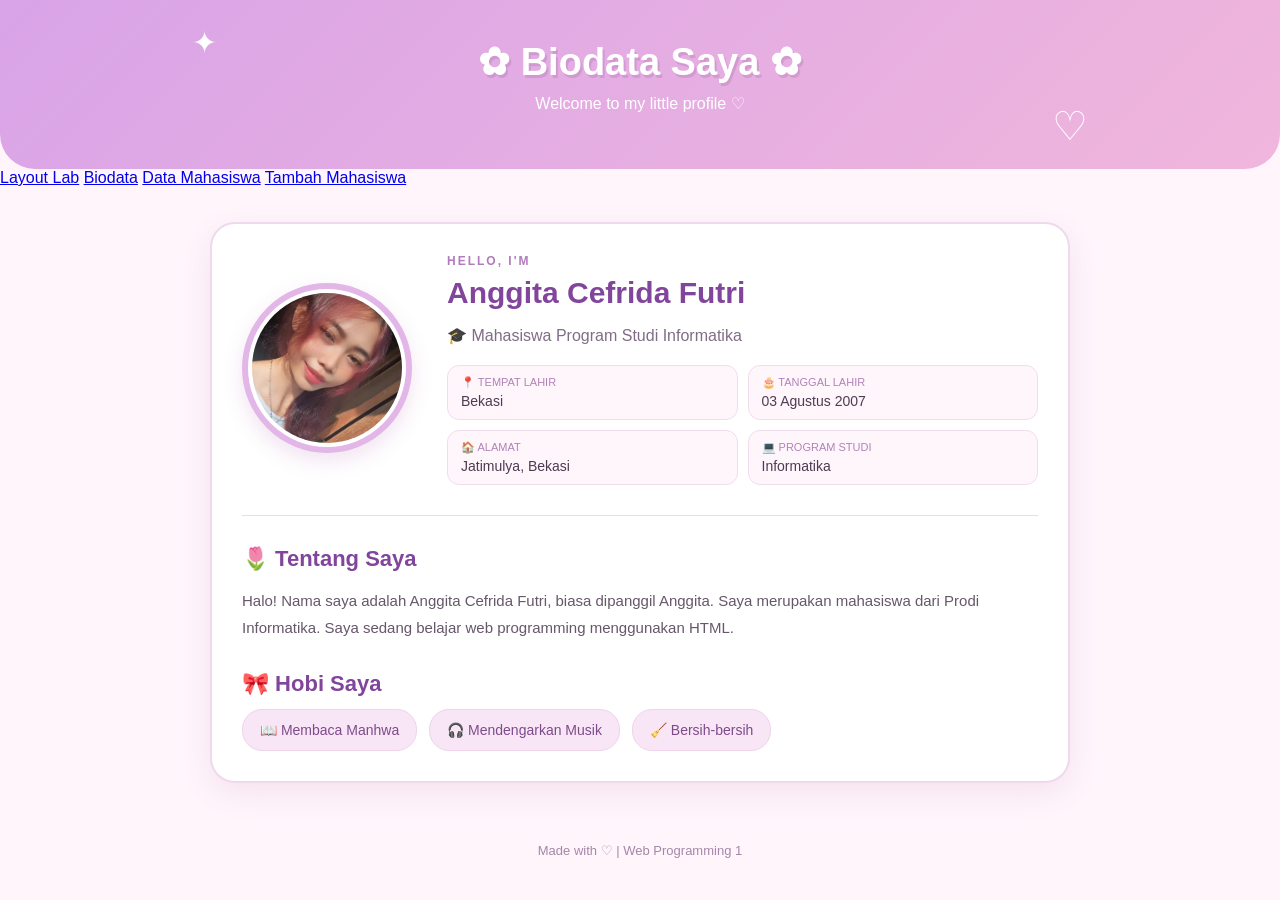
<file: index.html>
<!DOCTYPE html>
<html lang="id">
<head>
    <meta charset="UTF-8">
    <meta name="viewport" content="width=device-width, initial-scale=1.0">

    <title>Biodata Saya</title>

    <style>

        * {
            box-sizing: border-box;
        }

        body {
            margin: 0;
            font-family: Arial, sans-serif;
            background: #fff5fb;
            color: #4d3b52;
        }


        /* =====================
           HEADER
        ===================== */

        header {
            background: linear-gradient(135deg, #d9a4e8, #f0b6dc);
            padding: 40px 20px;
            text-align: center;
            color: white;

            border-bottom-left-radius: 35px;
            border-bottom-right-radius: 35px;

            position: relative;
        }

        header h1 {
            margin: 0;
            font-size: 38px;

            text-shadow: 2px 3px rgba(100, 50, 110, 0.15);
        }

        header p {
            margin-top: 10px;
            font-size: 16px;
        }

        header::before {
            content: "✦";
            position: absolute;
            left: 15%;
            top: 25px;
            font-size: 30px;
        }

        header::after {
            content: "♡";
            position: absolute;
            right: 15%;
            bottom: 20px;
            font-size: 40px;
        }


        /* =====================
           CONTAINER
        ===================== */

        .container {
            max-width: 900px;
            margin: 35px auto;
            padding: 0 20px;
        }


        /* =====================
           PROFILE CARD
        ===================== */

        .profile-card {
            background: white;

            border-radius: 25px;

            padding: 30px;

            border: 2px solid #efd9ec;

            box-shadow:
                0 10px 30px rgba(170, 100, 160, 0.12);
        }


        .profile-top {
            display: flex;
            align-items: center;
            gap: 35px;
        }


        /* =====================
           FOTO
        ===================== */

        .photo-box {
            flex-shrink: 0;
        }

        .photo-box img {
            width: 170px;
            height: 170px;

            object-fit: cover;

            border-radius: 50%;

            border: 6px solid #e3b6e8;

            padding: 4px;

            background: white;

            box-shadow:
                0 8px 20px rgba(180, 100, 170, 0.18);
        }


        /* =====================
           IDENTITAS
        ===================== */

        .identity {
            flex: 1;
        }

        .identity .small {
            color: #b17cbb;

            font-size: 12px;

            letter-spacing: 2px;

            font-weight: bold;
        }

        .identity h2 {
            color: #81459b;

            font-size: 30px;

            margin: 8px 0;
        }

        .identity .job {
            color: #806d85;

            margin-bottom: 20px;
        }


        /* =====================
           INFO
        ===================== */

        .info {
            display: grid;

            grid-template-columns: 1fr 1fr;

            gap: 10px;
        }

        .info-item {
            background: #fff6fc;

            border-radius: 12px;

            padding: 10px 13px;

            border: 1px solid #f0ddec;

            font-size: 14px;
        }

        .info-item span {
            display: block;

            color: #b083b8;

            font-size: 11px;

            margin-bottom: 4px;
        }


        /* =====================
           DIVIDER
        ===================== */

        .divider {
            height: 1px;

            background: #edd9e9;

            margin: 30px 0;
        }


        /* =====================
           SECTION
        ===================== */

        .section {
            margin-bottom: 30px;
        }

        .section:last-child {
            margin-bottom: 0;
        }

        .section-title {
            display: flex;

            align-items: center;

            gap: 8px;

            color: #81459b;

            font-size: 22px;

            margin-bottom: 12px;
        }

        .section p {
            line-height: 1.8;

            font-size: 15px;

            color: #66576a;
        }


        /* =====================
           HOBI
        ===================== */

        .hobbies {
            display: flex;

            flex-wrap: wrap;

            gap: 12px;
        }

        .hobby {
            background: #f8e6f6;

            color: #7d4b89;

            padding: 12px 17px;

            border-radius: 20px;

            font-size: 14px;

            border: 1px solid #efd4eb;

            transition: 0.3s;
        }

        .hobby:hover {
            background: #edcef0;

            transform: translateY(-3px);
        }


        /* =====================
           FOOTER
        ===================== */

        footer {
            text-align: center;

            padding: 25px;

            color: #a487aa;

            font-size: 13px;
        }


        /* =====================
           RESPONSIVE
        ===================== */

        @media (max-width: 650px) {

            header h1 {
                font-size: 29px;
            }

            .profile-top {
                flex-direction: column;

                text-align: center;
            }

            .info {
                grid-template-columns: 1fr;
            }

            .identity h2 {
                font-size: 25px;
            }

            .hobbies {
                justify-content: center;
            }
        }

    </style>
</head>


<body>


    <!-- HEADER -->

    <header>

        <h1>✿ Biodata Saya ✿</h1>

        <p>Welcome to my little profile ♡</p>

    </header>

    <nav>
        <a href="index.html">Layout Lab</a>
        <a href="layout.html">Biodata</a>
        <a href="data_mahasiswa.php">Data Mahasiswa</a>
        <a href="form_mahasiswa.php">Tambah Mahasiswa</a>
    </nav>

    <!-- CONTENT -->

    <div class="container">

        <div class="profile-card">


            <!-- FOTO + IDENTITAS -->

            <div class="profile-top">


                <div class="photo-box">

                    <img
                        src="foto cantik.jpeg"
                        alt="Foto Anggita"
                    >

                </div>



                <div class="identity">

                    <div class="small">
                        HELLO, I'M
                    </div>

                    <h2>Anggita Cefrida Futri</h2>

                    <p class="job">
                        🎓 Mahasiswa Program Studi Informatika
                    </p>


                    <div class="info">

                        <div class="info-item">
                            <span>📍 TEMPAT LAHIR</span>
                            Bekasi
                        </div>

                        <div class="info-item">
                            <span>🎂 TANGGAL LAHIR</span>
                            03 Agustus 2007
                        </div>

                        <div class="info-item">
                            <span>🏠 ALAMAT</span>
                            Jatimulya, Bekasi
                        </div>

                        <div class="info-item">
                            <span>💻 PROGRAM STUDI</span>
                            Informatika
                        </div>

                    </div>

                </div>

            </div>



            <div class="divider"></div>



            <!-- TENTANG SAYA -->

            <div class="section">

                <h2 class="section-title">
                    🌷 Tentang Saya
                </h2>

                <p>
                    Halo! Nama saya adalah Anggita Cefrida Futri,
                    biasa dipanggil Anggita. Saya merupakan mahasiswa
                    dari Prodi Informatika. Saya sedang belajar
                    web programming menggunakan HTML.
                </p>

            </div>



            <!-- HOBI -->

            <div class="section">

                <h2 class="section-title">
                    🎀 Hobi Saya
                </h2>

                <div class="hobbies">

                    <div class="hobby">
                        📖 Membaca Manhwa
                    </div>

                    <div class="hobby">
                        🎧 Mendengarkan Musik
                    </div>

                    <div class="hobby">
                        🧹 Bersih-bersih
                    </div>

                </div>

            </div>


        </div>

    </div>



    <!-- FOOTER -->

    <footer>

        Made with ♡ | Web Programming 1

    </footer>


</body>
</html>
</file>
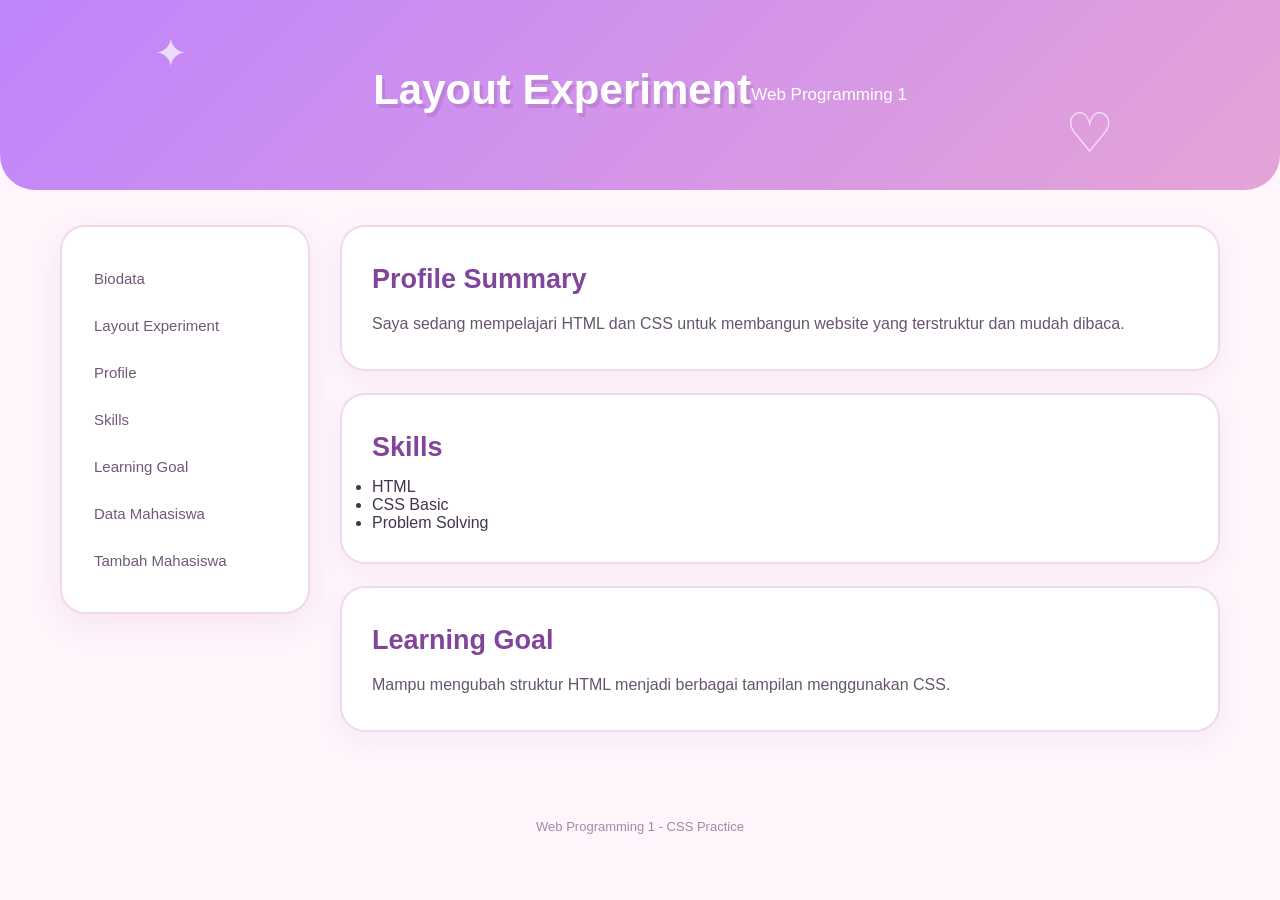
<file: layout.html>
<!DOCTYPE html>
<html lang="id">
    <head>
        <meta charset="UTF-8">
        <meta name="viewport" content="width=device-width, initial-scale=1.0">
        <title>Layout Experiment</title>
        <link rel="stylesheet" href="style.css">
    </head>
    <body>
        <header>
            <h1>Layout Experiment</h1>
            <p>Web Programming 1</p>
        </header>
        <div class="page-layout">
            <nav class="side-nav">
                <a href="layout.html">Biodata</a>
                <a href="index.html">Layout Experiment</a>
                <a href="#profile">Profile</a>
                <a href="#skills">Skills</a>
                <a href="#goal">Learning Goal</a>
                <a href="data_mahasiswa.php">Data Mahasiswa</a>
                <a href="form_mahasiswa.php">Tambah Mahasiswa</a>
            </nav>
            <main>
                <section id="profile" class="card">
                    <h2>Profile Summary</h2>
                    <p>Saya sedang mempelajari HTML dan CSS untuk membangun website yang terstruktur dan mudah dibaca.</p>
                </section>
                <section id="skills" class="card">
                    <h2>Skills</h2>
                    <ul>
                        <li>HTML</li>
                        <li>CSS Basic</li>
                        <li>Problem Solving</li>
                    </ul>
                </section>
                <section id="goal" class="card">
                    <h2>Learning Goal</h2>
                    <p>Mampu mengubah struktur HTML menjadi berbagai tampilan menggunakan CSS.</p>
                </section>
            </main>
        </div>
        <footer>
            <p>Web Programming 1 - CSS Practice</p>
        </footer>
    </body>
</html>
</file>
<file: style.css>
* {
    margin: 0;
    padding: 0;
    box-sizing: border-box;
}
body {
    font-family: "Segoe UI", Arial, sans-serif;
    background: #fff5fb;
    color: #44344b;
}
header {
    background: linear-gradient(135deg, #c084fc, #e5a4d7);
    min-height: 190px;
    display: flex;
    align-items: center;
    justify-content: center;
    text-align: center;
    position: relative;
    overflow: hidden;
    border-bottom-left-radius: 35px;
    border-bottom-right-radius: 35px;
}
header::before {
    content: "✦";
    position: absolute;
    left: 12%;
    top: 30px;
    font-size: 40px;
    color: rgba(255,255,255,0.7);
}
header::after {
    content: "♡";
    position: absolute;
    right: 13%;
    bottom: 25px;
    font-size: 55px;
    color: rgba(255,255,255,0.7);
}
.header-text {
    position: relative;
    z-index: 2;
}
.small-title {
    font-size: 13px;
    letter-spacing: 3px;
    margin-bottom: 12px;
    color: #fff;
}
header h1 {
    color: white;
    font-size: 42px;
    text-shadow: 3px 4px 0 rgba(120,70,130,0.2);
    margin-bottom: 10px;
}
header p:last-child {
    color: white;
    font-size: 17px;
}
.page-layout {
    max-width: 1200px;
    margin: 35px auto;
    padding: 0 20px;
    display: grid;
    grid-template-columns: 250px 1fr;
    gap: 30px;
    align-items: start;
}
.side-nav {
    background: white;
    border: 2px solid #f1d9ec;
    border-radius: 25px;
    padding: 25px 18px;
    box-shadow: 0 10px 30px rgba(170,100,160,0.10);
    position: sticky;
    top: 20px;
}
.profile-mini {
    text-align: center;
    padding-bottom: 20px;
    border-bottom: 1px dashed #e9cde4;
}
.avatar {
    width: 75px;
    height: 75px;
    margin: 0 auto 12px;
    border-radius: 50%;
    background: #f5ddf2;
    display: flex;
    align-items: center;
    justify-content: center;
    font-size: 35px;
    border: 5px solid #fff;
    box-shadow: 0 5px 15px rgba(180,100,170,0.18);
}
.profile-mini h3 {
    color: #81459b;
    margin-bottom: 5px;
}
.profile-mini p {
    font-size: 12px;
    color: #9a829e;
}
.menu-title {
    font-size: 11px;
    letter-spacing: 2px;
    color: #b08bb7;
    margin: 22px 10px 10px;
    font-weight: bold;
}
.side-nav a {
    display: flex;
    align-items: center;
    gap: 12px;
    text-decoration: none;
    color: #6f5a75;
    padding: 12px 14px;
    margin: 6px 0;
    border-radius: 15px;
    font-size: 15px;
    transition: 0.3s;
}
.side-nav a span {
    font-size: 18px;
}
.side-nav a:hover {
    background: #f8e5f6;
    color: #8e44ad;
    transform: translateX(4px);
}
.side-nav a.active {
    background: linear-gradient(135deg, #e9c5ed, #f5d7ec);
    color: #7c3f91;
    font-weight: bold;
}
main {
    min-width: 0;
}
.welcome {
    background: #fff;
    border-radius: 25px;
    padding: 30px;
    margin-bottom: 22px;
    border: 2px solid #f1d9ec;
    box-shadow: 0 8px 25px rgba(170,100,160,0.08);
}
.welcome span {
    background: #f5ddf2;
    color: #8e44ad;
    padding: 7px 13px;
    border-radius: 20px;
    font-size: 13px;
    font-weight: bold;
}
.welcome h2 {
    color: #6d397e;
    margin: 15px 0 8px;
    font-size: 27px;
}
.welcome p {
    color: #806f83;
    line-height: 1.7;
}
.card {
    background: white;
    border-radius: 25px;
    padding: 30px;
    margin-bottom: 22px;
    border: 2px solid #f1d9ec;
    box-shadow: 0 8px 25px rgba(170,100,160,0.08);
    position: relative;
    transition: 0.3s;
}
.card:hover {
    transform: translateY(-4px);
    box-shadow: 0 14px 30px rgba(170,100,160,0.15);
}
.card h2 {
    color: #81459b;
    font-size: 27px;
    margin: 7px 0 15px;
}
.card p {
    line-height: 1.8;
    color: #66566b;
    font-size: 16px;
}
.label {
    color: #b184b8 !important;
    font-size: 11px !important;
    letter-spacing: 2px;
    font-weight: bold;
}
.card-icon {
    position: absolute;
    right: 28px;
    top: 25px;
    width: 50px;
    height: 50px;
    border-radius: 15px;
    background: #f7e2f5;
    display: flex;
    align-items: center;
    justify-content: center;
    font-size: 23px;
}
.skills {
    display: grid;
    grid-template-columns: repeat(3, 1fr);
    gap: 15px;
    margin-top: 20px;
}
.skill {
    background: #fff7fc;
    border: 2px solid #f3deef;
    border-radius: 18px;
    padding: 18px;
    display: flex;
    align-items: center;
    gap: 12px;
    transition: 0.3s;
}
.skill:hover {
    background: #f8eafa;
    transform: translateY(-3px);
}
.skill > span {
    width: 42px;
    height: 42px;
    border-radius: 13px;
    background: #eed8f0;
    display: flex;
    align-items: center;
    justify-content: center;
    font-size: 20px;
}
.skill strong {
    color: #70407d;
    font-size: 14px;
}
.skill p {
    font-size: 12px;
    color: #9a829e;
    margin-top: 3px;
    line-height: 1.3;
}
.goal-card {
    overflow: hidden;
}
.goal-decoration {
    position: absolute;
    right: 30px;
    top: 20px;
    font-size: 45px;
    opacity: 0.6;
}
.progress-box {
    margin-top: 25px;
    background: #fff6fc;
    border-radius: 18px;
    padding: 18px;
}
.progress-info {
    display: flex;
    justify-content: space-between;
    margin-bottom: 10px;
    font-size: 13px;
    font-weight: bold;
    color: #81518c;
}
.progress {
    height: 12px;
    background: #eadbea;
    border-radius: 20px;
    overflow: hidden;
}
.progress-fill {
    height: 100%;
    width: 70%;
    background: linear-gradient(90deg, #c084fc, #e5a4d7);
    border-radius: 20px;
}
.data-table {
    width: 100%;
    border-collapse: collapse;
    margin-top: 16px;
    background-color: white;
}
.data-table caption {
    font-weight: bold;
    margin-bottom: 10px;
    color: #6d397e;
}
.data-table th,
.data-table td {
    border: 1px solid #cccccc;
    padding: 10px;
    text-align: left;
}
.data-table th {
    background-color: #eeeeee;
    color: #70407d;
}
.data-table tbody tr:hover {
    background-color: #f7f7f7;
}
.data-table tbody tr:hover td {
    background-color: #f8eafa;
}
footer {
    text-align: center;
    padding: 30px 20px;
    color: #a487aa;
    font-size: 13px;
}
@media (max-width: 850px) {
    .page-layout {
        grid-template-columns: 1fr;
    }
    .side-nav {
        position: static;
    }
    .profile-mini {
        display: flex;
        align-items: center;
        gap: 12px;
        text-align: left;
    }
    .profile-mini .avatar {
        margin: 0;
        flex-shrink: 0;
    }
    .profile-mini p {
        margin-left: auto;
    }
    .menu-title {
        display: none;
    }
    .side-nav a {
        display: inline-flex;
        margin: 5px 2px;
    }
    .skills {
        grid-template-columns: 1fr;
    }
    .data-table {
        display: block;
        overflow-x: auto;
        white-space: nowrap;
    }
}
@media (max-width: 600px) {
    header {
        min-height: 160px;
        border-radius: 0 0 25px 25px;
    }
    header h1 {
        font-size: 29px;
    }
    header p {
        font-size: 14px;
    }
    .page-layout {
        margin-top: 20px;
        padding: 0 13px;
    }
    .side-nav {
        padding: 15px;
    }
    .profile-mini {
        margin-bottom: 10px;
    }
    .profile-mini p {
        display: none;
    }
    .side-nav a {
        font-size: 13px;
        padding: 9px 10px;
    }
    .welcome,
    .card {
        padding: 22px;
    }
    .welcome h2,
    .card h2 {
        font-size: 23px;
    }
    .card-icon {
        width: 40px;
        height: 40px;
        right: 20px;
        top: 20px;
    }
    .data-table {
        font-size: 13px;
    }
    .data-table th,
    .data-table td {
        padding: 8px;
    }
}
.student-form {
 width: 100%;
 max-width: 600px;
 margin: 24px auto;
 padding: 24px;
 border: 1px solid #cccccc;
 background-color: #ffffff;
}
.student-form label {
 display: block;
 margin-bottom: 6px;
 font-weight: bold;
}
.student-form input {
 display: block;
 width: 100%;
 padding: 10px 12px;
 margin-bottom: 16px;
 border: 1px solid #aaaaaa;
 box-sizing: border-box;
}
.student-form button {
 display: inline-block;
 padding: 10px 16px;
 border: 1px solid #333333;
 cursor: pointer;
}
.data-table {
 width: 100%;
 border-collapse: collapse;
 margin-top: 16px;
}
.data-table th,
.data-table td {
 border: 1px solid #cccccc;
 padding: 10px 12px;
 text-align: left;
}
.data-table th {
 background-color: #eeeeee;
}
</file>
